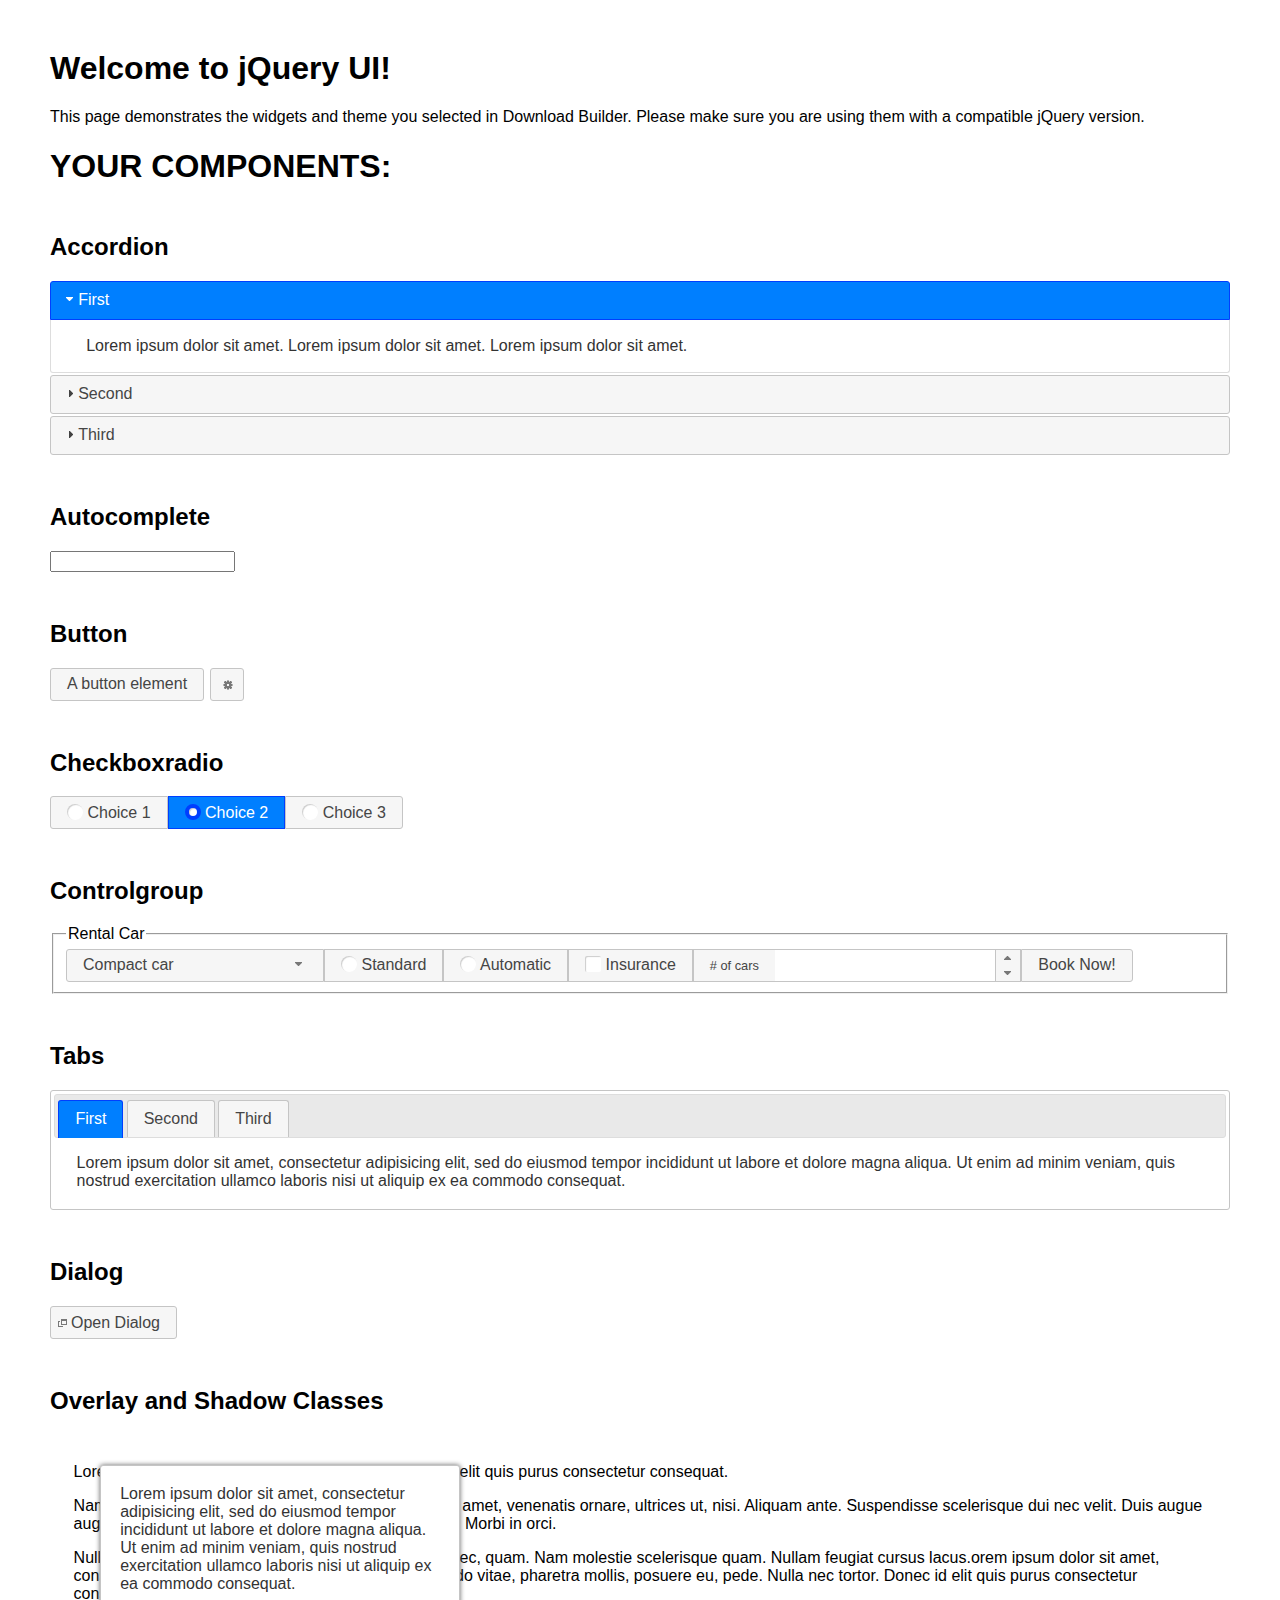
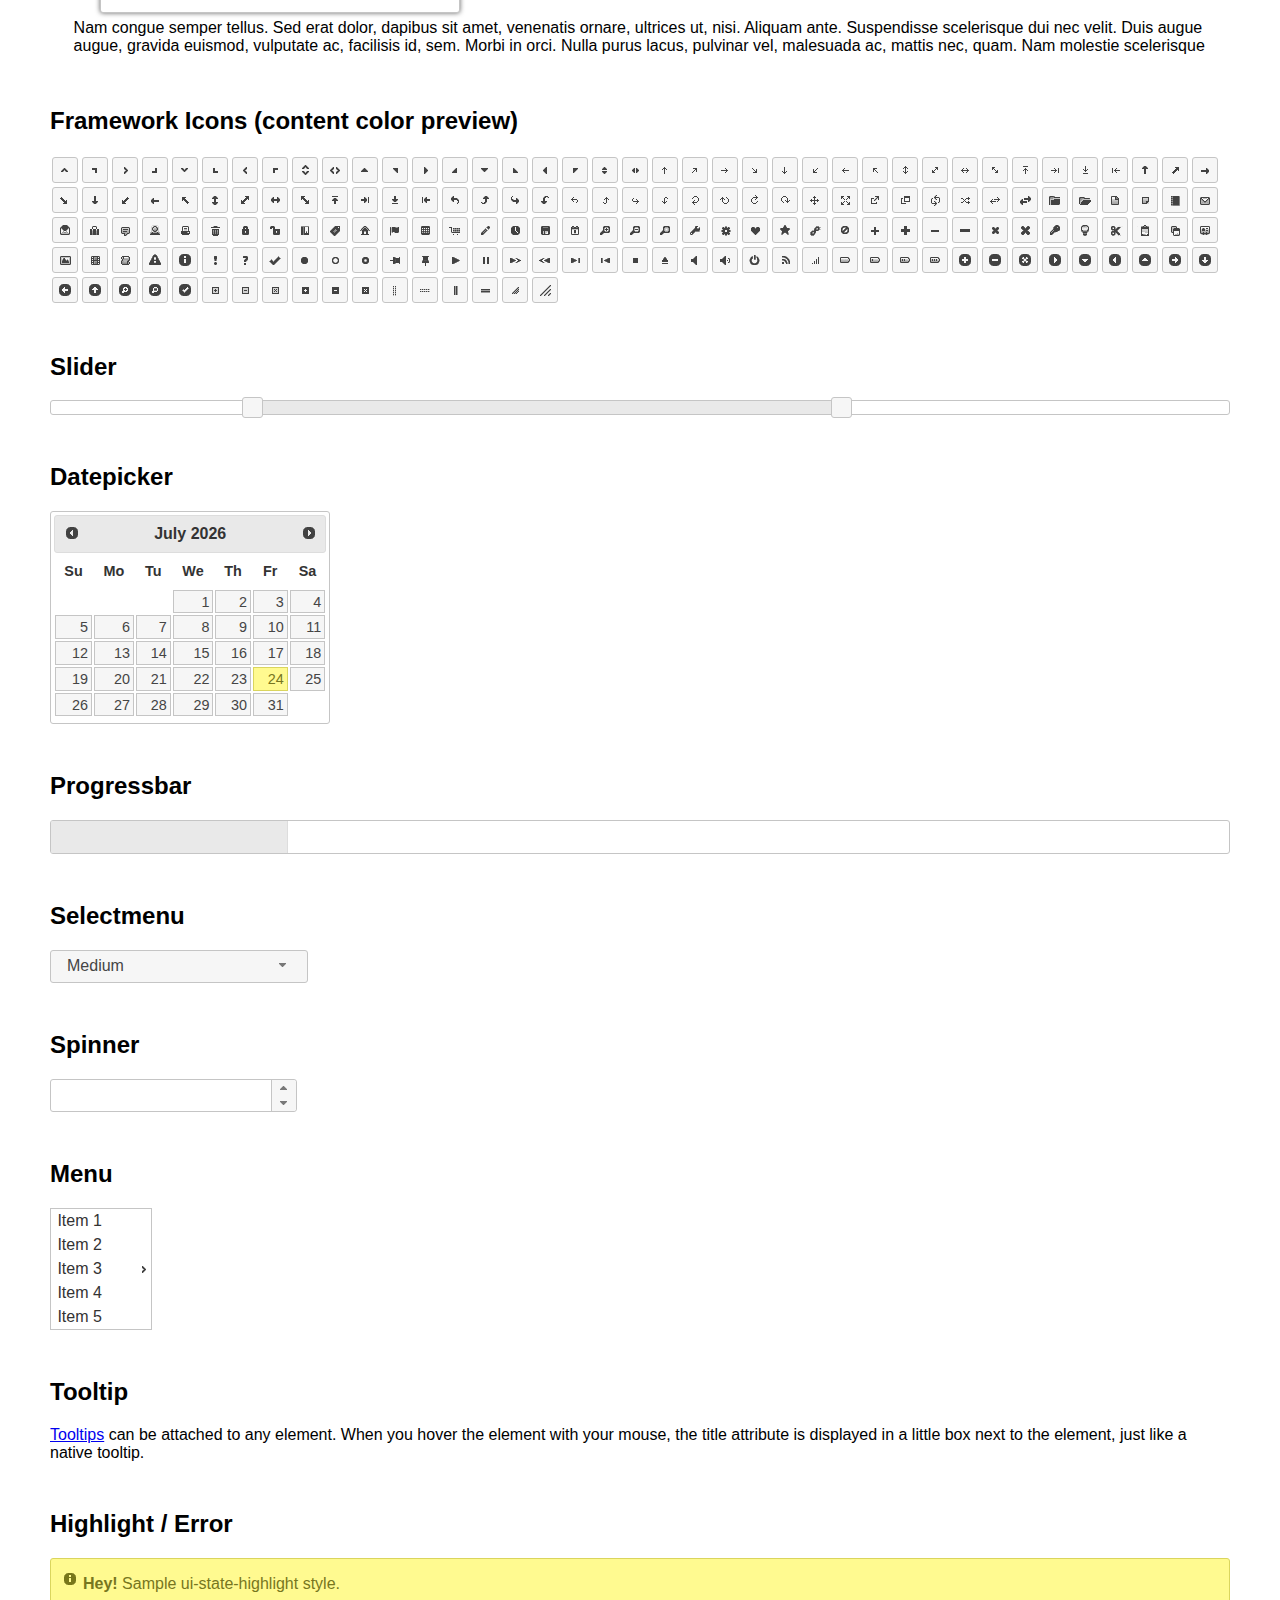
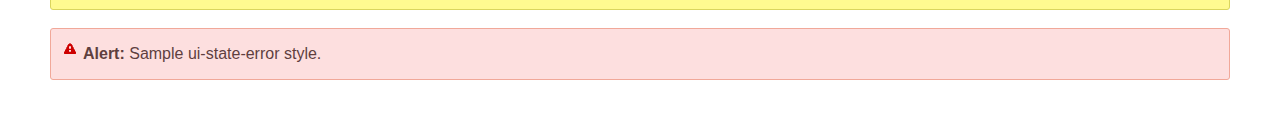
<file: jquery-ui-1.13.2/index.html>
<!doctype html>
<html lang="us">
<head>
	<meta charset="utf-8">
	<title>jQuery UI Example Page</title>
	<link href="jquery-ui.css" rel="stylesheet">
	<style>
	body{
		font-family: "Trebuchet MS", sans-serif;
		margin: 50px;
	}
	.demoHeaders {
		margin-top: 2em;
	}
	#dialog-link {
		padding: .4em 1em .4em 20px;
		text-decoration: none;
		position: relative;
	}
	#dialog-link span.ui-icon {
		margin: 0 5px 0 0;
		position: absolute;
		left: .2em;
		top: 50%;
		margin-top: -8px;
	}
	#icons {
		margin: 0;
		padding: 0;
	}
	#icons li {
		margin: 2px;
		position: relative;
		padding: 4px 0;
		cursor: pointer;
		float: left;
		list-style: none;
	}
	#icons span.ui-icon {
		float: left;
		margin: 0 4px;
	}
	.fakewindowcontain .ui-widget-overlay {
		position: absolute;
	}
	select {
		width: 200px;
	}
	</style>
</head>
<body>

<h1>Welcome to jQuery UI!</h1>

<div class="ui-widget">
	<p>This page demonstrates the widgets and theme you selected in Download Builder. Please make sure you are using them with a compatible jQuery version.</p>
</div>

<h1>YOUR COMPONENTS:</h1>

<!-- Accordion -->
<h2 class="demoHeaders">Accordion</h2>
<div id="accordion">
	<h3>First</h3>
	<div>Lorem ipsum dolor sit amet. Lorem ipsum dolor sit amet. Lorem ipsum dolor sit amet.</div>
	<h3>Second</h3>
	<div>Phasellus mattis tincidunt nibh.</div>
	<h3>Third</h3>
	<div>Nam dui erat, auctor a, dignissim quis.</div>
</div>

<!-- Autocomplete -->
<h2 class="demoHeaders">Autocomplete</h2>
<div>
	<input id="autocomplete" title="type &quot;a&quot;">
</div>

<!-- Button -->
<h2 class="demoHeaders">Button</h2>
<button id="button">A button element</button>
<button id="button-icon">An icon-only button</button>

<!-- Checkboxradio -->
<h2 class="demoHeaders">Checkboxradio</h2>
<form style="margin-top: 1em;">
	<div id="radioset">
		<input type="radio" id="radio1" name="radio"><label for="radio1">Choice 1</label>
		<input type="radio" id="radio2" name="radio" checked="checked"><label for="radio2">Choice 2</label>
		<input type="radio" id="radio3" name="radio"><label for="radio3">Choice 3</label>
	</div>
</form>

<!-- Controlgroup -->
<h2 class="demoHeaders">Controlgroup</h2>
<fieldset>
	<legend>Rental Car</legend>
	<div id="controlgroup">
		<select id="car-type">
			<option>Compact car</option>
			<option>Midsize car</option>
			<option>Full size car</option>
			<option>SUV</option>
			<option>Luxury</option>
			<option>Truck</option>
			<option>Van</option>
		</select>
		<label for="transmission-standard">Standard</label>
		<input type="radio" name="transmission" id="transmission-standard">
		<label for="transmission-automatic">Automatic</label>
		<input type="radio" name="transmission" id="transmission-automatic">
		<label for="insurance">Insurance</label>
		<input type="checkbox" name="insurance" id="insurance">
		<label for="horizontal-spinner" class="ui-controlgroup-label"># of cars</label>
		<input id="horizontal-spinner" class="ui-spinner-input">
		<button>Book Now!</button>
	</div>
</fieldset>

<!-- Tabs -->
<h2 class="demoHeaders">Tabs</h2>
<div id="tabs">
	<ul>
		<li><a href="#tabs-1">First</a></li>
		<li><a href="#tabs-2">Second</a></li>
		<li><a href="#tabs-3">Third</a></li>
	</ul>
	<div id="tabs-1">Lorem ipsum dolor sit amet, consectetur adipisicing elit, sed do eiusmod tempor incididunt ut labore et dolore magna aliqua. Ut enim ad minim veniam, quis nostrud exercitation ullamco laboris nisi ut aliquip ex ea commodo consequat.</div>
	<div id="tabs-2">Phasellus mattis tincidunt nibh. Cras orci urna, blandit id, pretium vel, aliquet ornare, felis. Maecenas scelerisque sem non nisl. Fusce sed lorem in enim dictum bibendum.</div>
	<div id="tabs-3">Nam dui erat, auctor a, dignissim quis, sollicitudin eu, felis. Pellentesque nisi urna, interdum eget, sagittis et, consequat vestibulum, lacus. Mauris porttitor ullamcorper augue.</div>
</div>

<h2 class="demoHeaders">Dialog</h2>
<p>
	<button id="dialog-link" class="ui-button ui-corner-all ui-widget">
		<span class="ui-icon ui-icon-newwin"></span>Open Dialog
	</button>
</p>

<h2 class="demoHeaders">Overlay and Shadow Classes</h2>
<div style="position: relative; width: 96%; height: 200px; padding:1% 2%; overflow:hidden;" class="fakewindowcontain">
	<p>Lorem ipsum dolor sit amet,  Nulla nec tortor. Donec id elit quis purus consectetur consequat. </p><p>Nam congue semper tellus. Sed erat dolor, dapibus sit amet, venenatis ornare, ultrices ut, nisi. Aliquam ante. Suspendisse scelerisque dui nec velit. Duis augue augue, gravida euismod, vulputate ac, facilisis id, sem. Morbi in orci. </p><p>Nulla purus lacus, pulvinar vel, malesuada ac, mattis nec, quam. Nam molestie scelerisque quam. Nullam feugiat cursus lacus.orem ipsum dolor sit amet, consectetur adipiscing elit. Donec libero risus, commodo vitae, pharetra mollis, posuere eu, pede. Nulla nec tortor. Donec id elit quis purus consectetur consequat. </p><p>Nam congue semper tellus. Sed erat dolor, dapibus sit amet, venenatis ornare, ultrices ut, nisi. Aliquam ante. Suspendisse scelerisque dui nec velit. Duis augue augue, gravida euismod, vulputate ac, facilisis id, sem. Morbi in orci. Nulla purus lacus, pulvinar vel, malesuada ac, mattis nec, quam. Nam molestie scelerisque quam. </p><p>Nullam feugiat cursus lacus.orem ipsum dolor sit amet, consectetur adipiscing elit. Donec libero risus, commodo vitae, pharetra mollis, posuere eu, pede. Nulla nec tortor. Donec id elit quis purus consectetur consequat. Nam congue semper tellus. Sed erat dolor, dapibus sit amet, venenatis ornare, ultrices ut, nisi. Aliquam ante. </p><p>Suspendisse scelerisque dui nec velit. Duis augue augue, gravida euismod, vulputate ac, facilisis id, sem. Morbi in orci. Nulla purus lacus, pulvinar vel, malesuada ac, mattis nec, quam. Nam molestie scelerisque quam. Nullam feugiat cursus lacus.orem ipsum dolor sit amet, consectetur adipiscing elit. Donec libero risus, commodo vitae, pharetra mollis, posuere eu, pede. Nulla nec tortor. Donec id elit quis purus consectetur consequat. Nam congue semper tellus. Sed erat dolor, dapibus sit amet, venenatis ornare, ultrices ut, nisi. </p>

	<!-- ui-dialog -->
	<div class="ui-widget-overlay ui-front"></div>
	<div style="position: absolute; width: 320px; left: 50px; top: 30px; padding: 1.2em" class="ui-widget ui-front ui-widget-content ui-corner-all ui-widget-shadow">
		Lorem ipsum dolor sit amet, consectetur adipisicing elit, sed do eiusmod tempor incididunt ut labore et dolore magna aliqua. Ut enim ad minim veniam, quis nostrud exercitation ullamco laboris nisi ut aliquip ex ea commodo consequat.
	</div>

</div>

<!-- ui-dialog -->
<div id="dialog" title="Dialog Title">
	<p>Lorem ipsum dolor sit amet, consectetur adipisicing elit, sed do eiusmod tempor incididunt ut labore et dolore magna aliqua. Ut enim ad minim veniam, quis nostrud exercitation ullamco laboris nisi ut aliquip ex ea commodo consequat.</p>
</div>


<h2 class="demoHeaders">Framework Icons (content color preview)</h2>
<ul id="icons" class="ui-widget ui-helper-clearfix">
	<li class="ui-state-default ui-corner-all" title=".ui-icon-caret-1-n"><span class="ui-icon ui-icon-caret-1-n"></span></li>
	<li class="ui-state-default ui-corner-all" title=".ui-icon-caret-1-ne"><span class="ui-icon ui-icon-caret-1-ne"></span></li>
	<li class="ui-state-default ui-corner-all" title=".ui-icon-caret-1-e"><span class="ui-icon ui-icon-caret-1-e"></span></li>
	<li class="ui-state-default ui-corner-all" title=".ui-icon-caret-1-se"><span class="ui-icon ui-icon-caret-1-se"></span></li>
	<li class="ui-state-default ui-corner-all" title=".ui-icon-caret-1-s"><span class="ui-icon ui-icon-caret-1-s"></span></li>
	<li class="ui-state-default ui-corner-all" title=".ui-icon-caret-1-sw"><span class="ui-icon ui-icon-caret-1-sw"></span></li>
	<li class="ui-state-default ui-corner-all" title=".ui-icon-caret-1-w"><span class="ui-icon ui-icon-caret-1-w"></span></li>
	<li class="ui-state-default ui-corner-all" title=".ui-icon-caret-1-nw"><span class="ui-icon ui-icon-caret-1-nw"></span></li>
	<li class="ui-state-default ui-corner-all" title=".ui-icon-caret-2-n-s"><span class="ui-icon ui-icon-caret-2-n-s"></span></li>
	<li class="ui-state-default ui-corner-all" title=".ui-icon-caret-2-e-w"><span class="ui-icon ui-icon-caret-2-e-w"></span></li>
	<li class="ui-state-default ui-corner-all" title=".ui-icon-triangle-1-n"><span class="ui-icon ui-icon-triangle-1-n"></span></li>
	<li class="ui-state-default ui-corner-all" title=".ui-icon-triangle-1-ne"><span class="ui-icon ui-icon-triangle-1-ne"></span></li>
	<li class="ui-state-default ui-corner-all" title=".ui-icon-triangle-1-e"><span class="ui-icon ui-icon-triangle-1-e"></span></li>
	<li class="ui-state-default ui-corner-all" title=".ui-icon-triangle-1-se"><span class="ui-icon ui-icon-triangle-1-se"></span></li>
	<li class="ui-state-default ui-corner-all" title=".ui-icon-triangle-1-s"><span class="ui-icon ui-icon-triangle-1-s"></span></li>
	<li class="ui-state-default ui-corner-all" title=".ui-icon-triangle-1-sw"><span class="ui-icon ui-icon-triangle-1-sw"></span></li>
	<li class="ui-state-default ui-corner-all" title=".ui-icon-triangle-1-w"><span class="ui-icon ui-icon-triangle-1-w"></span></li>
	<li class="ui-state-default ui-corner-all" title=".ui-icon-triangle-1-nw"><span class="ui-icon ui-icon-triangle-1-nw"></span></li>
	<li class="ui-state-default ui-corner-all" title=".ui-icon-triangle-2-n-s"><span class="ui-icon ui-icon-triangle-2-n-s"></span></li>
	<li class="ui-state-default ui-corner-all" title=".ui-icon-triangle-2-e-w"><span class="ui-icon ui-icon-triangle-2-e-w"></span></li>
	<li class="ui-state-default ui-corner-all" title=".ui-icon-arrow-1-n"><span class="ui-icon ui-icon-arrow-1-n"></span></li>
	<li class="ui-state-default ui-corner-all" title=".ui-icon-arrow-1-ne"><span class="ui-icon ui-icon-arrow-1-ne"></span></li>
	<li class="ui-state-default ui-corner-all" title=".ui-icon-arrow-1-e"><span class="ui-icon ui-icon-arrow-1-e"></span></li>
	<li class="ui-state-default ui-corner-all" title=".ui-icon-arrow-1-se"><span class="ui-icon ui-icon-arrow-1-se"></span></li>
	<li class="ui-state-default ui-corner-all" title=".ui-icon-arrow-1-s"><span class="ui-icon ui-icon-arrow-1-s"></span></li>
	<li class="ui-state-default ui-corner-all" title=".ui-icon-arrow-1-sw"><span class="ui-icon ui-icon-arrow-1-sw"></span></li>
	<li class="ui-state-default ui-corner-all" title=".ui-icon-arrow-1-w"><span class="ui-icon ui-icon-arrow-1-w"></span></li>
	<li class="ui-state-default ui-corner-all" title=".ui-icon-arrow-1-nw"><span class="ui-icon ui-icon-arrow-1-nw"></span></li>
	<li class="ui-state-default ui-corner-all" title=".ui-icon-arrow-2-n-s"><span class="ui-icon ui-icon-arrow-2-n-s"></span></li>
	<li class="ui-state-default ui-corner-all" title=".ui-icon-arrow-2-ne-sw"><span class="ui-icon ui-icon-arrow-2-ne-sw"></span></li>
	<li class="ui-state-default ui-corner-all" title=".ui-icon-arrow-2-e-w"><span class="ui-icon ui-icon-arrow-2-e-w"></span></li>
	<li class="ui-state-default ui-corner-all" title=".ui-icon-arrow-2-se-nw"><span class="ui-icon ui-icon-arrow-2-se-nw"></span></li>
	<li class="ui-state-default ui-corner-all" title=".ui-icon-arrowstop-1-n"><span class="ui-icon ui-icon-arrowstop-1-n"></span></li>
	<li class="ui-state-default ui-corner-all" title=".ui-icon-arrowstop-1-e"><span class="ui-icon ui-icon-arrowstop-1-e"></span></li>
	<li class="ui-state-default ui-corner-all" title=".ui-icon-arrowstop-1-s"><span class="ui-icon ui-icon-arrowstop-1-s"></span></li>
	<li class="ui-state-default ui-corner-all" title=".ui-icon-arrowstop-1-w"><span class="ui-icon ui-icon-arrowstop-1-w"></span></li>
	<li class="ui-state-default ui-corner-all" title=".ui-icon-arrowthick-1-n"><span class="ui-icon ui-icon-arrowthick-1-n"></span></li>
	<li class="ui-state-default ui-corner-all" title=".ui-icon-arrowthick-1-ne"><span class="ui-icon ui-icon-arrowthick-1-ne"></span></li>
	<li class="ui-state-default ui-corner-all" title=".ui-icon-arrowthick-1-e"><span class="ui-icon ui-icon-arrowthick-1-e"></span></li>
	<li class="ui-state-default ui-corner-all" title=".ui-icon-arrowthick-1-se"><span class="ui-icon ui-icon-arrowthick-1-se"></span></li>
	<li class="ui-state-default ui-corner-all" title=".ui-icon-arrowthick-1-s"><span class="ui-icon ui-icon-arrowthick-1-s"></span></li>
	<li class="ui-state-default ui-corner-all" title=".ui-icon-arrowthick-1-sw"><span class="ui-icon ui-icon-arrowthick-1-sw"></span></li>
	<li class="ui-state-default ui-corner-all" title=".ui-icon-arrowthick-1-w"><span class="ui-icon ui-icon-arrowthick-1-w"></span></li>
	<li class="ui-state-default ui-corner-all" title=".ui-icon-arrowthick-1-nw"><span class="ui-icon ui-icon-arrowthick-1-nw"></span></li>
	<li class="ui-state-default ui-corner-all" title=".ui-icon-arrowthick-2-n-s"><span class="ui-icon ui-icon-arrowthick-2-n-s"></span></li>
	<li class="ui-state-default ui-corner-all" title=".ui-icon-arrowthick-2-ne-sw"><span class="ui-icon ui-icon-arrowthick-2-ne-sw"></span></li>
	<li class="ui-state-default ui-corner-all" title=".ui-icon-arrowthick-2-e-w"><span class="ui-icon ui-icon-arrowthick-2-e-w"></span></li>
	<li class="ui-state-default ui-corner-all" title=".ui-icon-arrowthick-2-se-nw"><span class="ui-icon ui-icon-arrowthick-2-se-nw"></span></li>
	<li class="ui-state-default ui-corner-all" title=".ui-icon-arrowthickstop-1-n"><span class="ui-icon ui-icon-arrowthickstop-1-n"></span></li>
	<li class="ui-state-default ui-corner-all" title=".ui-icon-arrowthickstop-1-e"><span class="ui-icon ui-icon-arrowthickstop-1-e"></span></li>
	<li class="ui-state-default ui-corner-all" title=".ui-icon-arrowthickstop-1-s"><span class="ui-icon ui-icon-arrowthickstop-1-s"></span></li>
	<li class="ui-state-default ui-corner-all" title=".ui-icon-arrowthickstop-1-w"><span class="ui-icon ui-icon-arrowthickstop-1-w"></span></li>
	<li class="ui-state-default ui-corner-all" title=".ui-icon-arrowreturnthick-1-w"><span class="ui-icon ui-icon-arrowreturnthick-1-w"></span></li>
	<li class="ui-state-default ui-corner-all" title=".ui-icon-arrowreturnthick-1-n"><span class="ui-icon ui-icon-arrowreturnthick-1-n"></span></li>
	<li class="ui-state-default ui-corner-all" title=".ui-icon-arrowreturnthick-1-e"><span class="ui-icon ui-icon-arrowreturnthick-1-e"></span></li>
	<li class="ui-state-default ui-corner-all" title=".ui-icon-arrowreturnthick-1-s"><span class="ui-icon ui-icon-arrowreturnthick-1-s"></span></li>
	<li class="ui-state-default ui-corner-all" title=".ui-icon-arrowreturn-1-w"><span class="ui-icon ui-icon-arrowreturn-1-w"></span></li>
	<li class="ui-state-default ui-corner-all" title=".ui-icon-arrowreturn-1-n"><span class="ui-icon ui-icon-arrowreturn-1-n"></span></li>
	<li class="ui-state-default ui-corner-all" title=".ui-icon-arrowreturn-1-e"><span class="ui-icon ui-icon-arrowreturn-1-e"></span></li>
	<li class="ui-state-default ui-corner-all" title=".ui-icon-arrowreturn-1-s"><span class="ui-icon ui-icon-arrowreturn-1-s"></span></li>
	<li class="ui-state-default ui-corner-all" title=".ui-icon-arrowrefresh-1-w"><span class="ui-icon ui-icon-arrowrefresh-1-w"></span></li>
	<li class="ui-state-default ui-corner-all" title=".ui-icon-arrowrefresh-1-n"><span class="ui-icon ui-icon-arrowrefresh-1-n"></span></li>
	<li class="ui-state-default ui-corner-all" title=".ui-icon-arrowrefresh-1-e"><span class="ui-icon ui-icon-arrowrefresh-1-e"></span></li>
	<li class="ui-state-default ui-corner-all" title=".ui-icon-arrowrefresh-1-s"><span class="ui-icon ui-icon-arrowrefresh-1-s"></span></li>
	<li class="ui-state-default ui-corner-all" title=".ui-icon-arrow-4"><span class="ui-icon ui-icon-arrow-4"></span></li>
	<li class="ui-state-default ui-corner-all" title=".ui-icon-arrow-4-diag"><span class="ui-icon ui-icon-arrow-4-diag"></span></li>
	<li class="ui-state-default ui-corner-all" title=".ui-icon-extlink"><span class="ui-icon ui-icon-extlink"></span></li>
	<li class="ui-state-default ui-corner-all" title=".ui-icon-newwin"><span class="ui-icon ui-icon-newwin"></span></li>
	<li class="ui-state-default ui-corner-all" title=".ui-icon-refresh"><span class="ui-icon ui-icon-refresh"></span></li>
	<li class="ui-state-default ui-corner-all" title=".ui-icon-shuffle"><span class="ui-icon ui-icon-shuffle"></span></li>
	<li class="ui-state-default ui-corner-all" title=".ui-icon-transfer-e-w"><span class="ui-icon ui-icon-transfer-e-w"></span></li>
	<li class="ui-state-default ui-corner-all" title=".ui-icon-transferthick-e-w"><span class="ui-icon ui-icon-transferthick-e-w"></span></li>
	<li class="ui-state-default ui-corner-all" title=".ui-icon-folder-collapsed"><span class="ui-icon ui-icon-folder-collapsed"></span></li>
	<li class="ui-state-default ui-corner-all" title=".ui-icon-folder-open"><span class="ui-icon ui-icon-folder-open"></span></li>
	<li class="ui-state-default ui-corner-all" title=".ui-icon-document"><span class="ui-icon ui-icon-document"></span></li>
	<li class="ui-state-default ui-corner-all" title=".ui-icon-document-b"><span class="ui-icon ui-icon-document-b"></span></li>
	<li class="ui-state-default ui-corner-all" title=".ui-icon-note"><span class="ui-icon ui-icon-note"></span></li>
	<li class="ui-state-default ui-corner-all" title=".ui-icon-mail-closed"><span class="ui-icon ui-icon-mail-closed"></span></li>
	<li class="ui-state-default ui-corner-all" title=".ui-icon-mail-open"><span class="ui-icon ui-icon-mail-open"></span></li>
	<li class="ui-state-default ui-corner-all" title=".ui-icon-suitcase"><span class="ui-icon ui-icon-suitcase"></span></li>
	<li class="ui-state-default ui-corner-all" title=".ui-icon-comment"><span class="ui-icon ui-icon-comment"></span></li>
	<li class="ui-state-default ui-corner-all" title=".ui-icon-person"><span class="ui-icon ui-icon-person"></span></li>
	<li class="ui-state-default ui-corner-all" title=".ui-icon-print"><span class="ui-icon ui-icon-print"></span></li>
	<li class="ui-state-default ui-corner-all" title=".ui-icon-trash"><span class="ui-icon ui-icon-trash"></span></li>
	<li class="ui-state-default ui-corner-all" title=".ui-icon-locked"><span class="ui-icon ui-icon-locked"></span></li>
	<li class="ui-state-default ui-corner-all" title=".ui-icon-unlocked"><span class="ui-icon ui-icon-unlocked"></span></li>
	<li class="ui-state-default ui-corner-all" title=".ui-icon-bookmark"><span class="ui-icon ui-icon-bookmark"></span></li>
	<li class="ui-state-default ui-corner-all" title=".ui-icon-tag"><span class="ui-icon ui-icon-tag"></span></li>
	<li class="ui-state-default ui-corner-all" title=".ui-icon-home"><span class="ui-icon ui-icon-home"></span></li>
	<li class="ui-state-default ui-corner-all" title=".ui-icon-flag"><span class="ui-icon ui-icon-flag"></span></li>
	<li class="ui-state-default ui-corner-all" title=".ui-icon-calculator"><span class="ui-icon ui-icon-calculator"></span></li>
	<li class="ui-state-default ui-corner-all" title=".ui-icon-cart"><span class="ui-icon ui-icon-cart"></span></li>
	<li class="ui-state-default ui-corner-all" title=".ui-icon-pencil"><span class="ui-icon ui-icon-pencil"></span></li>
	<li class="ui-state-default ui-corner-all" title=".ui-icon-clock"><span class="ui-icon ui-icon-clock"></span></li>
	<li class="ui-state-default ui-corner-all" title=".ui-icon-disk"><span class="ui-icon ui-icon-disk"></span></li>
	<li class="ui-state-default ui-corner-all" title=".ui-icon-calendar"><span class="ui-icon ui-icon-calendar"></span></li>
	<li class="ui-state-default ui-corner-all" title=".ui-icon-zoomin"><span class="ui-icon ui-icon-zoomin"></span></li>
	<li class="ui-state-default ui-corner-all" title=".ui-icon-zoomout"><span class="ui-icon ui-icon-zoomout"></span></li>
	<li class="ui-state-default ui-corner-all" title=".ui-icon-search"><span class="ui-icon ui-icon-search"></span></li>
	<li class="ui-state-default ui-corner-all" title=".ui-icon-wrench"><span class="ui-icon ui-icon-wrench"></span></li>
	<li class="ui-state-default ui-corner-all" title=".ui-icon-gear"><span class="ui-icon ui-icon-gear"></span></li>
	<li class="ui-state-default ui-corner-all" title=".ui-icon-heart"><span class="ui-icon ui-icon-heart"></span></li>
	<li class="ui-state-default ui-corner-all" title=".ui-icon-star"><span class="ui-icon ui-icon-star"></span></li>
	<li class="ui-state-default ui-corner-all" title=".ui-icon-link"><span class="ui-icon ui-icon-link"></span></li>
	<li class="ui-state-default ui-corner-all" title=".ui-icon-cancel"><span class="ui-icon ui-icon-cancel"></span></li>
	<li class="ui-state-default ui-corner-all" title=".ui-icon-plus"><span class="ui-icon ui-icon-plus"></span></li>
	<li class="ui-state-default ui-corner-all" title=".ui-icon-plusthick"><span class="ui-icon ui-icon-plusthick"></span></li>
	<li class="ui-state-default ui-corner-all" title=".ui-icon-minus"><span class="ui-icon ui-icon-minus"></span></li>
	<li class="ui-state-default ui-corner-all" title=".ui-icon-minusthick"><span class="ui-icon ui-icon-minusthick"></span></li>
	<li class="ui-state-default ui-corner-all" title=".ui-icon-close"><span class="ui-icon ui-icon-close"></span></li>
	<li class="ui-state-default ui-corner-all" title=".ui-icon-closethick"><span class="ui-icon ui-icon-closethick"></span></li>
	<li class="ui-state-default ui-corner-all" title=".ui-icon-key"><span class="ui-icon ui-icon-key"></span></li>
	<li class="ui-state-default ui-corner-all" title=".ui-icon-lightbulb"><span class="ui-icon ui-icon-lightbulb"></span></li>
	<li class="ui-state-default ui-corner-all" title=".ui-icon-scissors"><span class="ui-icon ui-icon-scissors"></span></li>
	<li class="ui-state-default ui-corner-all" title=".ui-icon-clipboard"><span class="ui-icon ui-icon-clipboard"></span></li>
	<li class="ui-state-default ui-corner-all" title=".ui-icon-copy"><span class="ui-icon ui-icon-copy"></span></li>
	<li class="ui-state-default ui-corner-all" title=".ui-icon-contact"><span class="ui-icon ui-icon-contact"></span></li>
	<li class="ui-state-default ui-corner-all" title=".ui-icon-image"><span class="ui-icon ui-icon-image"></span></li>
	<li class="ui-state-default ui-corner-all" title=".ui-icon-video"><span class="ui-icon ui-icon-video"></span></li>
	<li class="ui-state-default ui-corner-all" title=".ui-icon-script"><span class="ui-icon ui-icon-script"></span></li>
	<li class="ui-state-default ui-corner-all" title=".ui-icon-alert"><span class="ui-icon ui-icon-alert"></span></li>
	<li class="ui-state-default ui-corner-all" title=".ui-icon-info"><span class="ui-icon ui-icon-info"></span></li>
	<li class="ui-state-default ui-corner-all" title=".ui-icon-notice"><span class="ui-icon ui-icon-notice"></span></li>
	<li class="ui-state-default ui-corner-all" title=".ui-icon-help"><span class="ui-icon ui-icon-help"></span></li>
	<li class="ui-state-default ui-corner-all" title=".ui-icon-check"><span class="ui-icon ui-icon-check"></span></li>
	<li class="ui-state-default ui-corner-all" title=".ui-icon-bullet"><span class="ui-icon ui-icon-bullet"></span></li>
	<li class="ui-state-default ui-corner-all" title=".ui-icon-radio-off"><span class="ui-icon ui-icon-radio-off"></span></li>
	<li class="ui-state-default ui-corner-all" title=".ui-icon-radio-on"><span class="ui-icon ui-icon-radio-on"></span></li>
	<li class="ui-state-default ui-corner-all" title=".ui-icon-pin-w"><span class="ui-icon ui-icon-pin-w"></span></li>
	<li class="ui-state-default ui-corner-all" title=".ui-icon-pin-s"><span class="ui-icon ui-icon-pin-s"></span></li>
	<li class="ui-state-default ui-corner-all" title=".ui-icon-play"><span class="ui-icon ui-icon-play"></span></li>
	<li class="ui-state-default ui-corner-all" title=".ui-icon-pause"><span class="ui-icon ui-icon-pause"></span></li>
	<li class="ui-state-default ui-corner-all" title=".ui-icon-seek-next"><span class="ui-icon ui-icon-seek-next"></span></li>
	<li class="ui-state-default ui-corner-all" title=".ui-icon-seek-prev"><span class="ui-icon ui-icon-seek-prev"></span></li>
	<li class="ui-state-default ui-corner-all" title=".ui-icon-seek-end"><span class="ui-icon ui-icon-seek-end"></span></li>
	<li class="ui-state-default ui-corner-all" title=".ui-icon-seek-first"><span class="ui-icon ui-icon-seek-first"></span></li>
	<li class="ui-state-default ui-corner-all" title=".ui-icon-stop"><span class="ui-icon ui-icon-stop"></span></li>
	<li class="ui-state-default ui-corner-all" title=".ui-icon-eject"><span class="ui-icon ui-icon-eject"></span></li>
	<li class="ui-state-default ui-corner-all" title=".ui-icon-volume-off"><span class="ui-icon ui-icon-volume-off"></span></li>
	<li class="ui-state-default ui-corner-all" title=".ui-icon-volume-on"><span class="ui-icon ui-icon-volume-on"></span></li>
	<li class="ui-state-default ui-corner-all" title=".ui-icon-power"><span class="ui-icon ui-icon-power"></span></li>
	<li class="ui-state-default ui-corner-all" title=".ui-icon-signal-diag"><span class="ui-icon ui-icon-signal-diag"></span></li>
	<li class="ui-state-default ui-corner-all" title=".ui-icon-signal"><span class="ui-icon ui-icon-signal"></span></li>
	<li class="ui-state-default ui-corner-all" title=".ui-icon-battery-0"><span class="ui-icon ui-icon-battery-0"></span></li>
	<li class="ui-state-default ui-corner-all" title=".ui-icon-battery-1"><span class="ui-icon ui-icon-battery-1"></span></li>
	<li class="ui-state-default ui-corner-all" title=".ui-icon-battery-2"><span class="ui-icon ui-icon-battery-2"></span></li>
	<li class="ui-state-default ui-corner-all" title=".ui-icon-battery-3"><span class="ui-icon ui-icon-battery-3"></span></li>
	<li class="ui-state-default ui-corner-all" title=".ui-icon-circle-plus"><span class="ui-icon ui-icon-circle-plus"></span></li>
	<li class="ui-state-default ui-corner-all" title=".ui-icon-circle-minus"><span class="ui-icon ui-icon-circle-minus"></span></li>
	<li class="ui-state-default ui-corner-all" title=".ui-icon-circle-close"><span class="ui-icon ui-icon-circle-close"></span></li>
	<li class="ui-state-default ui-corner-all" title=".ui-icon-circle-triangle-e"><span class="ui-icon ui-icon-circle-triangle-e"></span></li>
	<li class="ui-state-default ui-corner-all" title=".ui-icon-circle-triangle-s"><span class="ui-icon ui-icon-circle-triangle-s"></span></li>
	<li class="ui-state-default ui-corner-all" title=".ui-icon-circle-triangle-w"><span class="ui-icon ui-icon-circle-triangle-w"></span></li>
	<li class="ui-state-default ui-corner-all" title=".ui-icon-circle-triangle-n"><span class="ui-icon ui-icon-circle-triangle-n"></span></li>
	<li class="ui-state-default ui-corner-all" title=".ui-icon-circle-arrow-e"><span class="ui-icon ui-icon-circle-arrow-e"></span></li>
	<li class="ui-state-default ui-corner-all" title=".ui-icon-circle-arrow-s"><span class="ui-icon ui-icon-circle-arrow-s"></span></li>
	<li class="ui-state-default ui-corner-all" title=".ui-icon-circle-arrow-w"><span class="ui-icon ui-icon-circle-arrow-w"></span></li>
	<li class="ui-state-default ui-corner-all" title=".ui-icon-circle-arrow-n"><span class="ui-icon ui-icon-circle-arrow-n"></span></li>
	<li class="ui-state-default ui-corner-all" title=".ui-icon-circle-zoomin"><span class="ui-icon ui-icon-circle-zoomin"></span></li>
	<li class="ui-state-default ui-corner-all" title=".ui-icon-circle-zoomout"><span class="ui-icon ui-icon-circle-zoomout"></span></li>
	<li class="ui-state-default ui-corner-all" title=".ui-icon-circle-check"><span class="ui-icon ui-icon-circle-check"></span></li>
	<li class="ui-state-default ui-corner-all" title=".ui-icon-circlesmall-plus"><span class="ui-icon ui-icon-circlesmall-plus"></span></li>
	<li class="ui-state-default ui-corner-all" title=".ui-icon-circlesmall-minus"><span class="ui-icon ui-icon-circlesmall-minus"></span></li>
	<li class="ui-state-default ui-corner-all" title=".ui-icon-circlesmall-close"><span class="ui-icon ui-icon-circlesmall-close"></span></li>
	<li class="ui-state-default ui-corner-all" title=".ui-icon-squaresmall-plus"><span class="ui-icon ui-icon-squaresmall-plus"></span></li>
	<li class="ui-state-default ui-corner-all" title=".ui-icon-squaresmall-minus"><span class="ui-icon ui-icon-squaresmall-minus"></span></li>
	<li class="ui-state-default ui-corner-all" title=".ui-icon-squaresmall-close"><span class="ui-icon ui-icon-squaresmall-close"></span></li>
	<li class="ui-state-default ui-corner-all" title=".ui-icon-grip-dotted-vertical"><span class="ui-icon ui-icon-grip-dotted-vertical"></span></li>
	<li class="ui-state-default ui-corner-all" title=".ui-icon-grip-dotted-horizontal"><span class="ui-icon ui-icon-grip-dotted-horizontal"></span></li>
	<li class="ui-state-default ui-corner-all" title=".ui-icon-grip-solid-vertical"><span class="ui-icon ui-icon-grip-solid-vertical"></span></li>
	<li class="ui-state-default ui-corner-all" title=".ui-icon-grip-solid-horizontal"><span class="ui-icon ui-icon-grip-solid-horizontal"></span></li>
	<li class="ui-state-default ui-corner-all" title=".ui-icon-gripsmall-diagonal-se"><span class="ui-icon ui-icon-gripsmall-diagonal-se"></span></li>
	<li class="ui-state-default ui-corner-all" title=".ui-icon-grip-diagonal-se"><span class="ui-icon ui-icon-grip-diagonal-se"></span></li>
</ul>

<!-- Slider -->
<h2 class="demoHeaders">Slider</h2>
<div id="slider"></div>

<!-- Datepicker -->
<h2 class="demoHeaders">Datepicker</h2>
<div id="datepicker"></div>

<!-- Progressbar -->
<h2 class="demoHeaders">Progressbar</h2>
<div id="progressbar"></div>

<!-- Progressbar -->
<h2 class="demoHeaders">Selectmenu</h2>
<select id="selectmenu">
	<option>Slower</option>
	<option>Slow</option>
	<option selected="selected">Medium</option>
	<option>Fast</option>
	<option>Faster</option>
</select>

<!-- Spinner -->
<h2 class="demoHeaders">Spinner</h2>
<input id="spinner">

<!-- Menu -->
<h2 class="demoHeaders">Menu</h2>
<ul style="width:100px;" id="menu">
	<li><div>Item 1</div></li>
	<li><div>Item 2</div></li>
	<li><div>Item 3</div>
		<ul>
			<li><div>Item 3-1</div></li>
			<li><div>Item 3-2</div></li>
			<li><div>Item 3-3</div></li>
			<li><div>Item 3-4</div></li>
			<li><div>Item 3-5</div></li>
		</ul>
	</li>
	<li><div>Item 4</div></li>
	<li><div>Item 5</div></li>
</ul>

<!-- Tooltip -->
<h2 class="demoHeaders">Tooltip</h2>
<p id="tooltip">
	<a href="#" title="That&apos;s what this widget is">Tooltips</a> can be attached to any element. When you hover
the element with your mouse, the title attribute is displayed in a little box next to the element, just like a native tooltip.
</p>

<!-- Highlight / Error -->
<h2 class="demoHeaders">Highlight / Error</h2>
<div class="ui-widget">
	<div class="ui-state-highlight ui-corner-all" style="margin-top: 20px; padding: 0 .7em;">
		<p><span class="ui-icon ui-icon-info" style="float: left; margin-right: .3em;"></span>
		<strong>Hey!</strong> Sample ui-state-highlight style.</p>
	</div>
</div>
<br>
<div class="ui-widget">
	<div class="ui-state-error ui-corner-all" style="padding: 0 .7em;">
		<p><span class="ui-icon ui-icon-alert" style="float: left; margin-right: .3em;"></span>
		<strong>Alert:</strong> Sample ui-state-error style.</p>
	</div>
</div>

<script src="external/jquery/jquery.js"></script>
<script src="jquery-ui.js"></script>
<script>
$( "#accordion" ).accordion();

var availableTags = [
	"ActionScript",
	"AppleScript",
	"Asp",
	"BASIC",
	"C",
	"C++",
	"Clojure",
	"COBOL",
	"ColdFusion",
	"Erlang",
	"Fortran",
	"Groovy",
	"Haskell",
	"Java",
	"JavaScript",
	"Lisp",
	"Perl",
	"PHP",
	"Python",
	"Ruby",
	"Scala",
	"Scheme"
];
$( "#autocomplete" ).autocomplete({
	source: availableTags
});

$( "#button" ).button();
$( "#button-icon" ).button({
	icon: "ui-icon-gear",
	showLabel: false
});

$( "#radioset" ).buttonset();

$( "#controlgroup" ).controlgroup();

$( "#tabs" ).tabs();

$( "#dialog" ).dialog({
	autoOpen: false,
	width: 400,
	buttons: [
		{
			text: "Ok",
			click: function() {
				$( this ).dialog( "close" );
			}
		},
		{
			text: "Cancel",
			click: function() {
				$( this ).dialog( "close" );
			}
		}
	]
});

// Link to open the dialog
$( "#dialog-link" ).click(function( event ) {
	$( "#dialog" ).dialog( "open" );
	event.preventDefault();
});

$( "#datepicker" ).datepicker({
	inline: true
});

$( "#slider" ).slider({
	range: true,
	values: [ 17, 67 ]
});

$( "#progressbar" ).progressbar({
	value: 20
});

$( "#spinner" ).spinner();

$( "#menu" ).menu();

$( "#tooltip" ).tooltip();

$( "#selectmenu" ).selectmenu();

// Hover states on the static widgets
$( "#dialog-link, #icons li" ).hover(
	function() {
		$( this ).addClass( "ui-state-hover" );
	},
	function() {
		$( this ).removeClass( "ui-state-hover" );
	}
);
</script>
</body>
</html>
</file>
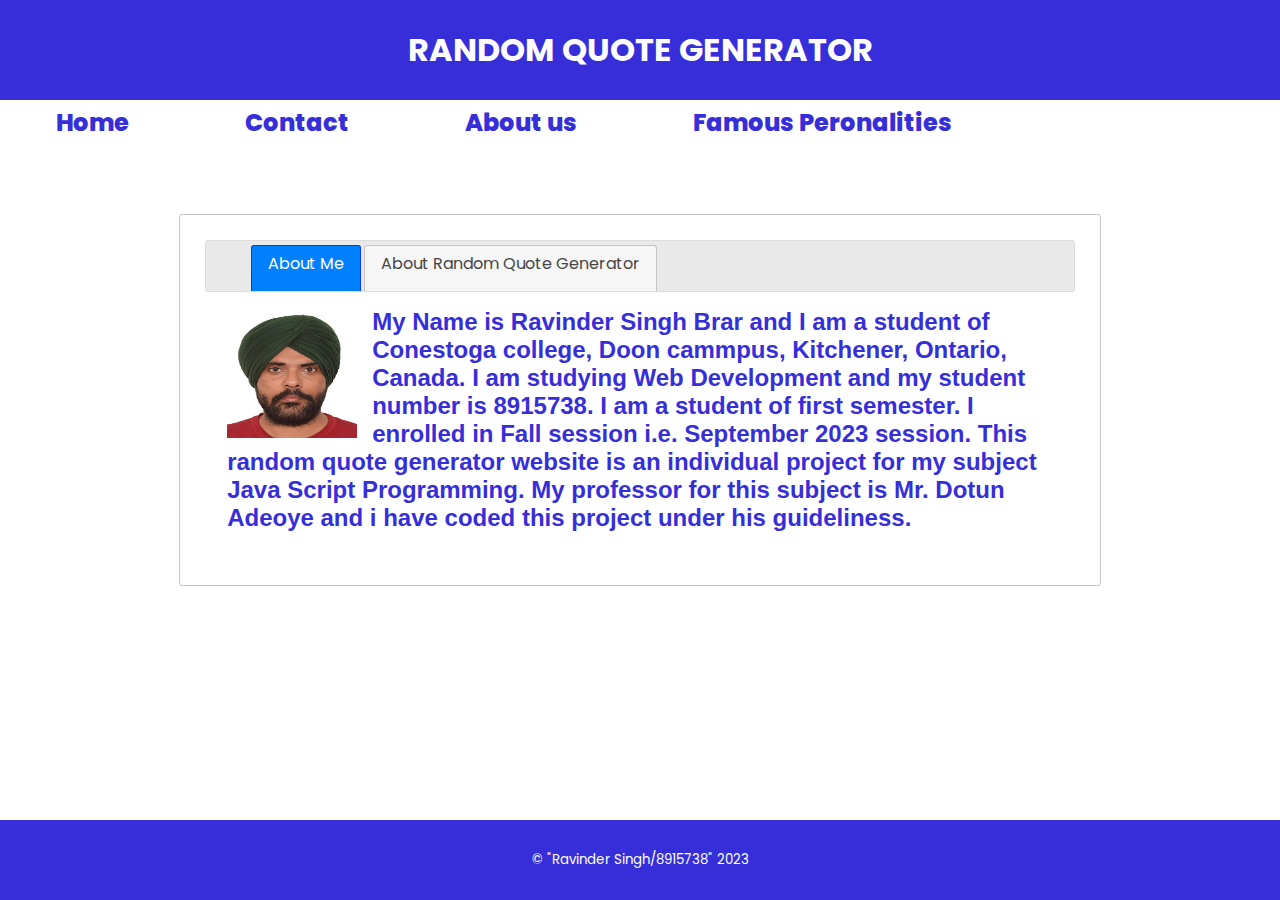
<file: about.html>
<!-- ********************************************************************
/* Student Name : Ravinder Singh                                    */
/* Student ID   : 8915738                                           */
/********************************************************************-->

<!DOCTYPE html>
<html lang="en">
<head>
    <meta charset="UTF-8">
    <meta name="viewport" content="width=device-width, initial-scale=1.0">
    <title>Random Quote Generator</title>
    <link rel="stylesheet" href="quote.css">    

 <script src="http://code.jquery.com/jquery-3.4.1.min.js"></script>
 <link rel="stylesheet" type="text/css" href="./jquery-ui-1.13.2/jquery-ui.min.css">
  
</head>
<body>
    <header><h2>Random Quote Generator</h2></header>
    <nav>
        <ul>
            <li><a href="home.html">Home</a></li>
            <li><a href="contact.html">Contact</a></li>
            <li><a href="about.html">About us</a></li>
            <li><a href="famous.html">Famous Peronalities</a></li>
        </ul>
    </nav>
    <main id="about">
        
       <section>
        <div id ="tabs">  
            <ul>
                <li><a href="#tabs-1">About Me</a></li>
                <li><a href="#tabs-2">About Random Quote Generator</a></li>
               
            </ul>   
              <div id="tabs-1">      
               
                <img src="me.jpg" alt="Picuter of Ravinder Singh">
            
            <p>My Name is Ravinder Singh Brar and I am a student of Conestoga college, Doon cammpus, Kitchener, Ontario, Canada. I am studying Web Development and my student number is 8915738. I am a student of first semester. I enrolled in Fall session i.e. September 2023 session. This random quote generator website is an individual project for my subject Java Script Programming. My professor for this subject is Mr. Dotun Adeoye and i have coded this project under his guideliness.
            </p>
        </div>
    
        
       <div id="tabs-2">        
               
                            
            <p>Welcome to our Random Quote Generato. Here every click generate a new Quote. Here, we don't just generate quotes; rather we release a informative and motivative thogoughts of famous personalities around the globe. We unfold with each click, and a journey into the unknown where the next profound insight awaits.
            </p>
        </div>
    </div>
</section>

      
</main>
<br><br><br>
<footer>
    <small>&copy; "Ravinder Singh/8915738" 2023</small>
</footer>
  <script src="https://code.jquery.com/jquery-3.4.1.min.js"></script>
    <script src="./jquery-ui-1.13.2/jquery-ui.min.js"></script>
    <script>
        $(document).ready( () =>
            $("#tabs").tabs()
        )

</script>
</body>
</html>
</file>
<file: quote.css>
/********************************************************************/
/* Student Name : Ravinder Singh                                    */
/* Student ID   : 8915738                                           */
/********************************************************************/
    

@import url('https://fonts.googleapis.com/css2?family=Poppins&family=Roboto&display=swap');
    *
    {
        margin: 0;
        padding: 0;
        box-sizing: border-box;
    }
   #header
   {
    position: absolute;
    top:0;
    left:0;
    width: 100%;
   }
    #nav
   {
    position: absolute;
    top:100px;
    left:0;
    width: 100%;
    padding-bottom: 200px;
   }
   #section
   {
    position: absolute;
    left:100px;
    top:200px;
   }
    body 
    {
        width: 100%;
        margin: auto;
        font-size: 1em;
        background-color:#FFFFFF;             
    }
header
    {
        width:100%;
        background-color: #362FD9;
        height: 100px;
        display: flex;
        justify-content: center;
        align-items: center;
    }

h1
    {
        font-family:'Roboto', serif; 
    }

body, h2, h3, a  
    { 
        font-family: 'Poppins', "Gabriola",sans-serif; 
    }
h2
    { 
       
        color: #fff;
        font-size:2em;
        text-transform: uppercase;
       text-align: center;  
           
    }
main 
    {
        text-align: center;
        clear: right;
        margin-top: 50px;
    }
nav 
    {
      
        display: inline-block;
     
    }

nav ul li 
    {
        display:inline-block;
        padding: 10px 5px;
        font-size: 1rem;
        line-height: 150%;
        color: #fff;
        border-radius: 5px;
        border: 1px solid #fff;
    }
nav ul li a 
    {
        text-decoration: none;
        color:#362FD9;
        padding: 50px; 
        font-size: 1.5rem;
        font-weight: 800;
    }
nav ul li:hover
    {
        background: #fff;
        text-shadow: 0px 0px 2px #362FD9; 
    }
    nav ul li:hover a 
    {
        color:#362FD9;
        text-shadow: 0 0 1px #362FD9;
    }

#quote-container 
		{
            max-width: 950px;
            height: 400px;
            margin: 20px auto;
            padding: 30px;
            border: 2px solid #ccc;
            border-radius: 15px;
            display: flex;
            flex-wrap:wrap  ;
            text-align:center;
            justify-content:center;
            background:#EEF5FF;
        	box-shadow: 5px 5px 5px rgba(0,0,0,0.5);
        	margin-top: 20px;
        }
#quote_text
        {
            text-transform: uppercase;
        }

button 
        {
            width:250px;
            height:65px;
            border-radius: 20px;
            background:#362FD9;
            color:white;
            font-size:  1.3rem;
            border:  1px solid black;
            font-weight: 600;
        }

button:hover 
        {
            box-shadow:0px 0px 5px rgba(0,0,0,0.5),0px 0px 15px rgba(0,0,0,0.5);
            background: #1640D6;
            color: #fff;
            text-shadow: 0px 0px 5px #fff;
        }
        
p 
        {
            width:100%;
            font-family:sans-serif;
            font-weight: 600;
            font-size:1.5rem;
            color:#190482;
        }

h3 
      {
        font-size: 1.5rem;
        color:#5D12D2;
        margin-bottom: 15px;
      }  

table 
       {
            width: 50%;
            margin: auto;
            border: 1px solid #362FD9;
            margin-top: 30px;
        }   
thead 
        {
            background-color:#362FD9;
            color:#eee;
            border: 1px solid #362FD9;
        }   
  

th, td
      {
            padding: 5px 0;
            text-align: center; 
            border: 1px solid #362FD9;
        }  

th,label  
        {
            font-family: 'Poppins', "Gabriola",sans-serif;
            text-transform: uppercase;
            letter-spacing: 1px;
            font-weight: 600;
        }   
        
#form 
        {
            width: 50%;
            margin: 0 auto;
            box-shadow: 0px 0px 5px #362FD9;;
            padding: 10px;
            display: grid;
            grid-template-columns: 150px auto 5px;
            grid-column-gap: 15px;
        }
.warning        
        {
            color:red;
            margin-top: 5px;
            text-align: left;
        }                
label + *
        {
            margin-bottom: 15px;
        }

input[type=button]
        {
            width: 100px;
            height: 30px;
            border-radius: 10px;
            background: #362FD9;
            color: #fff;
            font-weight: 800;
            border: none;
            justify-self: start;
        }
input[type=button]:hover
        {
            background: #fff;
            box-shadow: 0 0 10px rgba(0,0,0,0.3);
            border: 1px solid #362FD9;
            color: #362FD9;
        }

label
        {
            text-align: left;
        }
#tabs 
        {
           
            padding: 25px;
            width: 75%;
            margin: auto;
            text-align: left;

        }
#tabs #tabs-1 img 
        {
            float: left;
            height: 130px;
            width: 130px;
            margin-right: 15px;
        }

section {
    padding: 15px 25px;
}
h1 { 
    font-size: 150%;
    margin-bottom: .5em;
}
#tabs ul {
    padding-left: 45px;

}
#tabs li {
    padding-bottom: .5em;
    list-style-type: none;
}
#tabs li a 
{
    text-decoration: none;
}
#tabs-1 p, #tabs-2 p{
    padding-bottom: .5em;
    color:#362FD9;
}

footer
        {
            width: 100%;
            height: 80px;
            border: 0;
            background: #362FD9;
            color:#fff;
            display: flex;
            justify-content: center;
            text-align: center;
            position: absolute;
            bottom: 0;
            width: 100%;
        }
footer small 
{
    margin-top: 30px;
}
</file>
